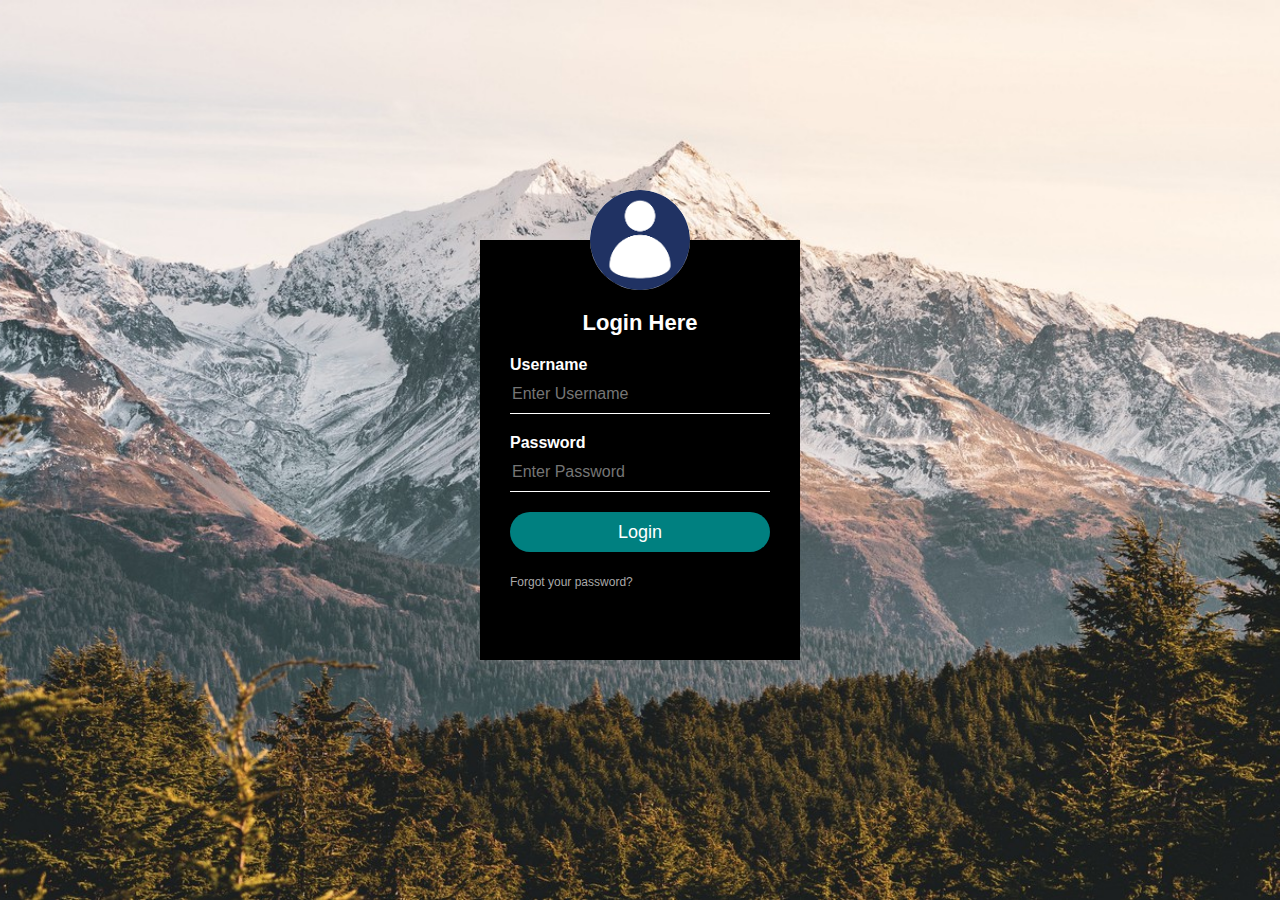
<file: index.html>
<html>
<head>
<title>Login Form Design</title>
	<link rel="stylesheet" type="text/css" href="NewLogin.css">
<body>
	<div class="loginbox">
	<img src="avatar.png" class="avatar"> <!-- put in own png-->
		<h1>Login Here</h1>
		<form action="authenticate.php" method="post">
			<p>Username</p>
			<input type="text" name="Username" placeholder="Enter Username">
			<p>Password</p>
			<input type="password" name="Password" placeholder="Enter Password">
			<input type="submit" name="" value="Login">
			<a href="#">Forgot your password?</a><br>
		</form>
	</div>
</body>
</head>
</html>
</file>
<file: NewLogin.css>
body
{
	margin:	0;
	padding: 0;
	background: url(background.jpg); /*insert jpg photo for background*/
	background-size: cover;
	background-position: center;
	font-family: "Roboto", sans-serif ;
}

.loginbox
{
	width: 320px;
	height: 420px;
	background: #000;
	color: #fff;
	top: 50%;
	left: 50%;
	position: absolute;
	transform: translate(-50%,-50%);
	box-sizing: border-box;
	padding: 70px 30px;
	border-radius
}

.avatar
{
	width: 100px;
	height: 100px;
	border-radius: 50%;
	position: absolute;
	top: -50px;
	left: calc(50% - 50px);
}

h1
{
	margin: 0;
	padding: 0 0 20px;
	text-align: center;
	font-size: 22px;
}

.loginbox p
{
	margin: 0;
	padding: 0;
	font-weight: bold;
}

.loginbox input
{
	width: 100%;
	margin-bottom: 20px;
}

.loginbox input[type="text"], input[type="password"]
{
	border: none;
	border-bottom: 1px solid #fff;
	background: transparent;
	outline: none;
	height: 40px;
	color: #fff;
	font-size: 16px;
}

.loginbox input[type="submit"]
{
	border: none;
	outline: none;
	height: 40px;
	background: teal; /*background color for submit box*/
	color: #fff;
	font-size: 18px;
	border-radius: 20px;
}

.loginbox input[type="submit"]:hover
{
	cursor: pointer;
	background: white; /*color for when hover over submit box*/
	color: #000;
}

.loginbox a
{
	text-decoration: none;
	font-size: 12px;
	line-height: 20px;
	color: darkgrey;
}

.loginbox a:hover
{
	color: white;
}
</file>
